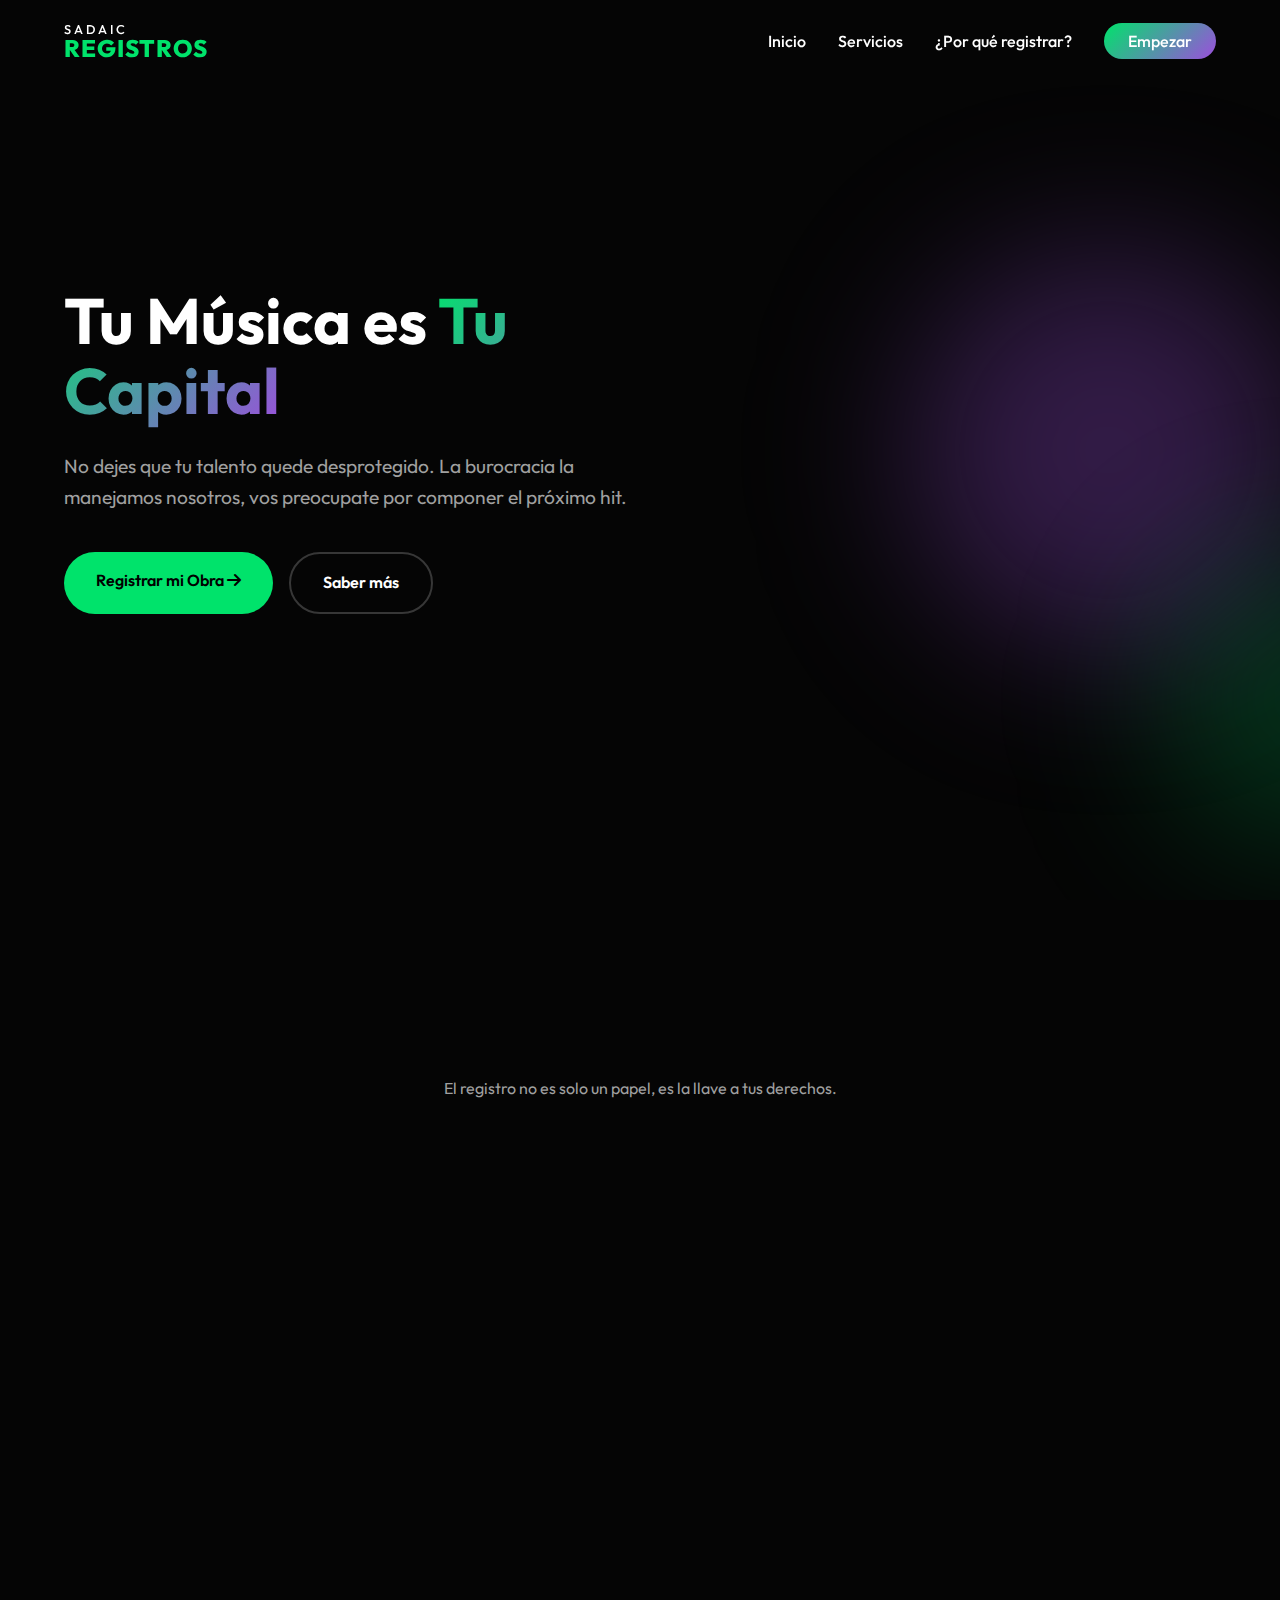
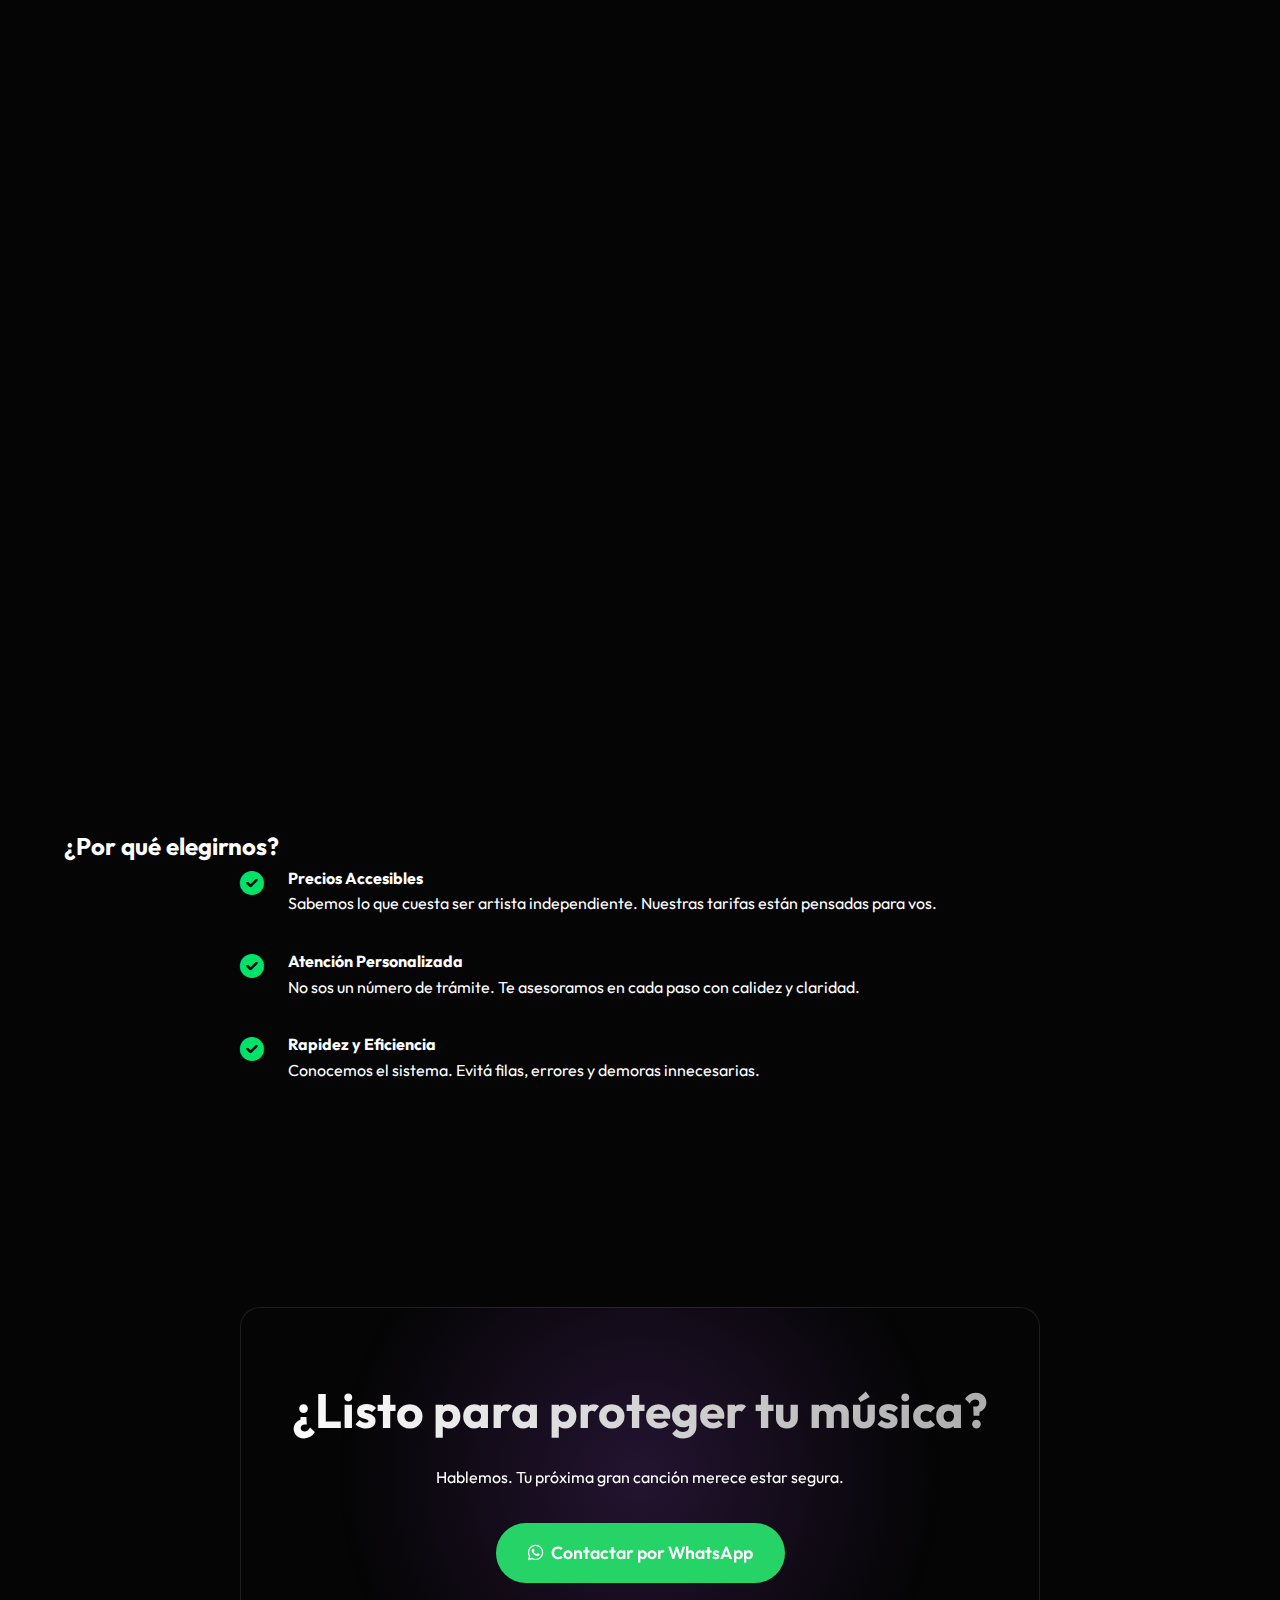
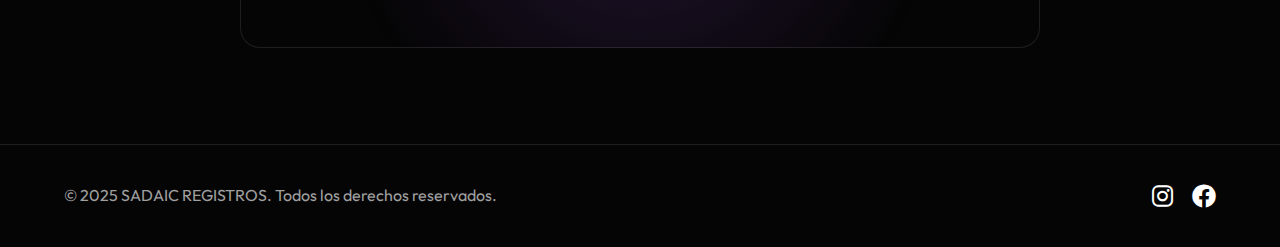
<file: index.html>
<!DOCTYPE html>
<html lang="es">

<head>
    <meta charset="UTF-8">
    <meta name="viewport" content="width=device-width, initial-scale=1.0">
    <title>SADAIC REGISTROS | Protegé tu Música</title>
    <meta name="description"
        content="Registrá tus canciones de forma rápida y segura en SADAIC y DNDA. Asesoramiento personalizado y precios accesibles.">
    <link rel="preconnect" href="https://fonts.googleapis.com">
    <link rel="preconnect" href="https://fonts.gstatic.com" crossorigin>
    <link href="https://fonts.googleapis.com/css2?family=Outfit:wght@300;400;600;800&display=swap" rel="stylesheet">
    <link rel="stylesheet" href="style.css">
    <link rel="stylesheet" href="https://cdnjs.cloudflare.com/ajax/libs/font-awesome/6.0.0/css/all.min.css">
</head>

<body>
    <nav class="navbar">
        <div class="logo">
            <span class="logo-small">SADAIC</span>
            <span class="logo-main"><span class="highlight">REGISTROS</span></span>
        </div>
        <ul class="nav-links">
            <li><a href="#inicio">Inicio</a></li>
            <li><a href="#servicios">Servicios</a></li>
            <li><a href="#importancia">¿Por qué registrar?</a></li>
            <li><a href="#contacto" class="cta-button">Empezar</a></li>
        </ul>
        <div class="hamburger">
            <i class="fas fa-bars"></i>
        </div>
    </nav>

    <header id="inicio" class="hero">
        <div class="hero-content">
            <h1>Tu Música es <span class="gradient-text">Tu Capital</span></h1>
            <p class="hero-subtitle">No dejes que tu talento quede desprotegido. La burocracia la manejamos nosotros,
                vos preocupate por componer el próximo hit.</p>
            <div class="hero-buttons">
                <a href="#contacto" class="btn-primary">Registrar mi Obra <i class="fas fa-arrow-right"></i></a>
                <a href="#importancia" class="btn-secondary">Saber más</a>
            </div>
        </div>
        <div class="hero-visual">
            <!-- Abstract decorative circles will be styled in CSS -->
            <div class="circle circle-1"></div>
            <div class="circle circle-2"></div>
        </div>
    </header>

    <section id="importancia" class="importance-section">
        <div class="container">
            <h2 class="section-title">¿Por qué registrar tus canciones?</h2>
            <p class="section-desc">El registro no es solo un papel, es la llave a tus derechos.</p>

            <div class="cards-grid">
                <div class="card glass">
                    <i class="fas fa-shield-alt card-icon"></i>
                    <h3>Propiedad Intelectual</h3>
                    <p>Sentá el precedente legal de que la obra es tuya. Evitá plagios y robos de autoría con el
                        respaldo de la DNDA.</p>
                </div>
                <div class="card glass">
                    <i class="fas fa-money-bill-wave card-icon"></i>
                    <h3>Cobro de Regalías</h3>
                    <p>Sin registro en SADAIC, no hay cobro. Asegurá tus ingresos por reproducciones en radio, TV, shows
                        y plataformas.</p>
                </div>
                <div class="card glass">
                    <i class="fas fa-file-contract card-icon"></i>
                    <h3>Profesionalismo</h3>
                    <p>Una obra registrada habla de un artista serio. Es fundamental para firmar contratos editoriales o
                        discográficos.</p>
                </div>
            </div>
        </div>
    </section>

    <section id="servicios" class="services-section">
        <div class="container">
            <h2 class="section-title">Nuestras Soluciones</h2>
            <div class="services-wrapper">
                <div class="service-item">
                    <div class="service-content">
                        <h3>Registro en DNDA</h3>
                        <p>Resguardo de obra inédita o publicada. El primer paso para proteger tu creación antes de que
                            salga a la luz.</p>
                    </div>
                </div>
                <div class="service-item">
                    <div class="service-content">
                        <h3>Registro en SADAIC</h3>
                        <p>Gestión del Boletín de Declaración. Alta de obra para que empiece a generar derechos
                            económicos.</p>
                    </div>
                </div>
                <div class="service-item">
                    <div class="service-content">
                        <h3>Transcripción de Partituras</h3>
                        <p>¿No sabés escribir música? No te preocupes. Pasamos tu audio a partitura, requisito
                            obligatorio para el registro.</p>
                    </div>
                </div>
            </div>
        </div>
    </section>

    <section id="nosotros" class="why-us-section">
        <div class="container">
            <div class="why-us-content">
                <h2>¿Por qué elegirnos?</h2>
                <ul class="benefits-list">
                    <li>
                        <i class="fas fa-check-circle"></i>
                        <div>
                            <strong>Precios Accesibles</strong>
                            <p>Sabemos lo que cuesta ser artista independiente. Nuestras tarifas están pensadas para
                                vos.</p>
                        </div>
                    </li>
                    <li>
                        <i class="fas fa-check-circle"></i>
                        <div>
                            <strong>Atención Personalizada</strong>
                            <p>No sos un número de trámite. Te asesoramos en cada paso con calidez y claridad.</p>
                        </div>
                    </li>
                    <li>
                        <i class="fas fa-check-circle"></i>
                        <div>
                            <strong>Rapidez y Eficiencia</strong>
                            <p>Conocemos el sistema. Evitá filas, errores y demoras innecesarias.</p>
                        </div>
                    </li>
                </ul>
            </div>
        </div>
    </section>

    <section id="contacto" class="cta-section">
        <div class="cta-container glass">
            <h2>¿Listo para proteger tu música?</h2>
            <p>Hablemos. Tu próxima gran canción merece estar segura.</p>
            <a href="https://wa.link/ardmm4" target="_blank" class="btn-whatsapp">
                <i class="fab fa-whatsapp"></i> Contactar por WhatsApp
            </a>
        </div>
    </section>

    <footer>
        <div class="footer-content">
            <p>&copy; 2025 SADAIC REGISTROS. Todos los derechos reservados.</p>
            <div class="socials">
                <a href="#"><i class="fab fa-instagram"></i></a>
                <a href="#"><i class="fab fa-facebook"></i></a>
            </div>
        </div>
    </footer>

    <script src="script.js"></script>
</body>

</html>
</file>
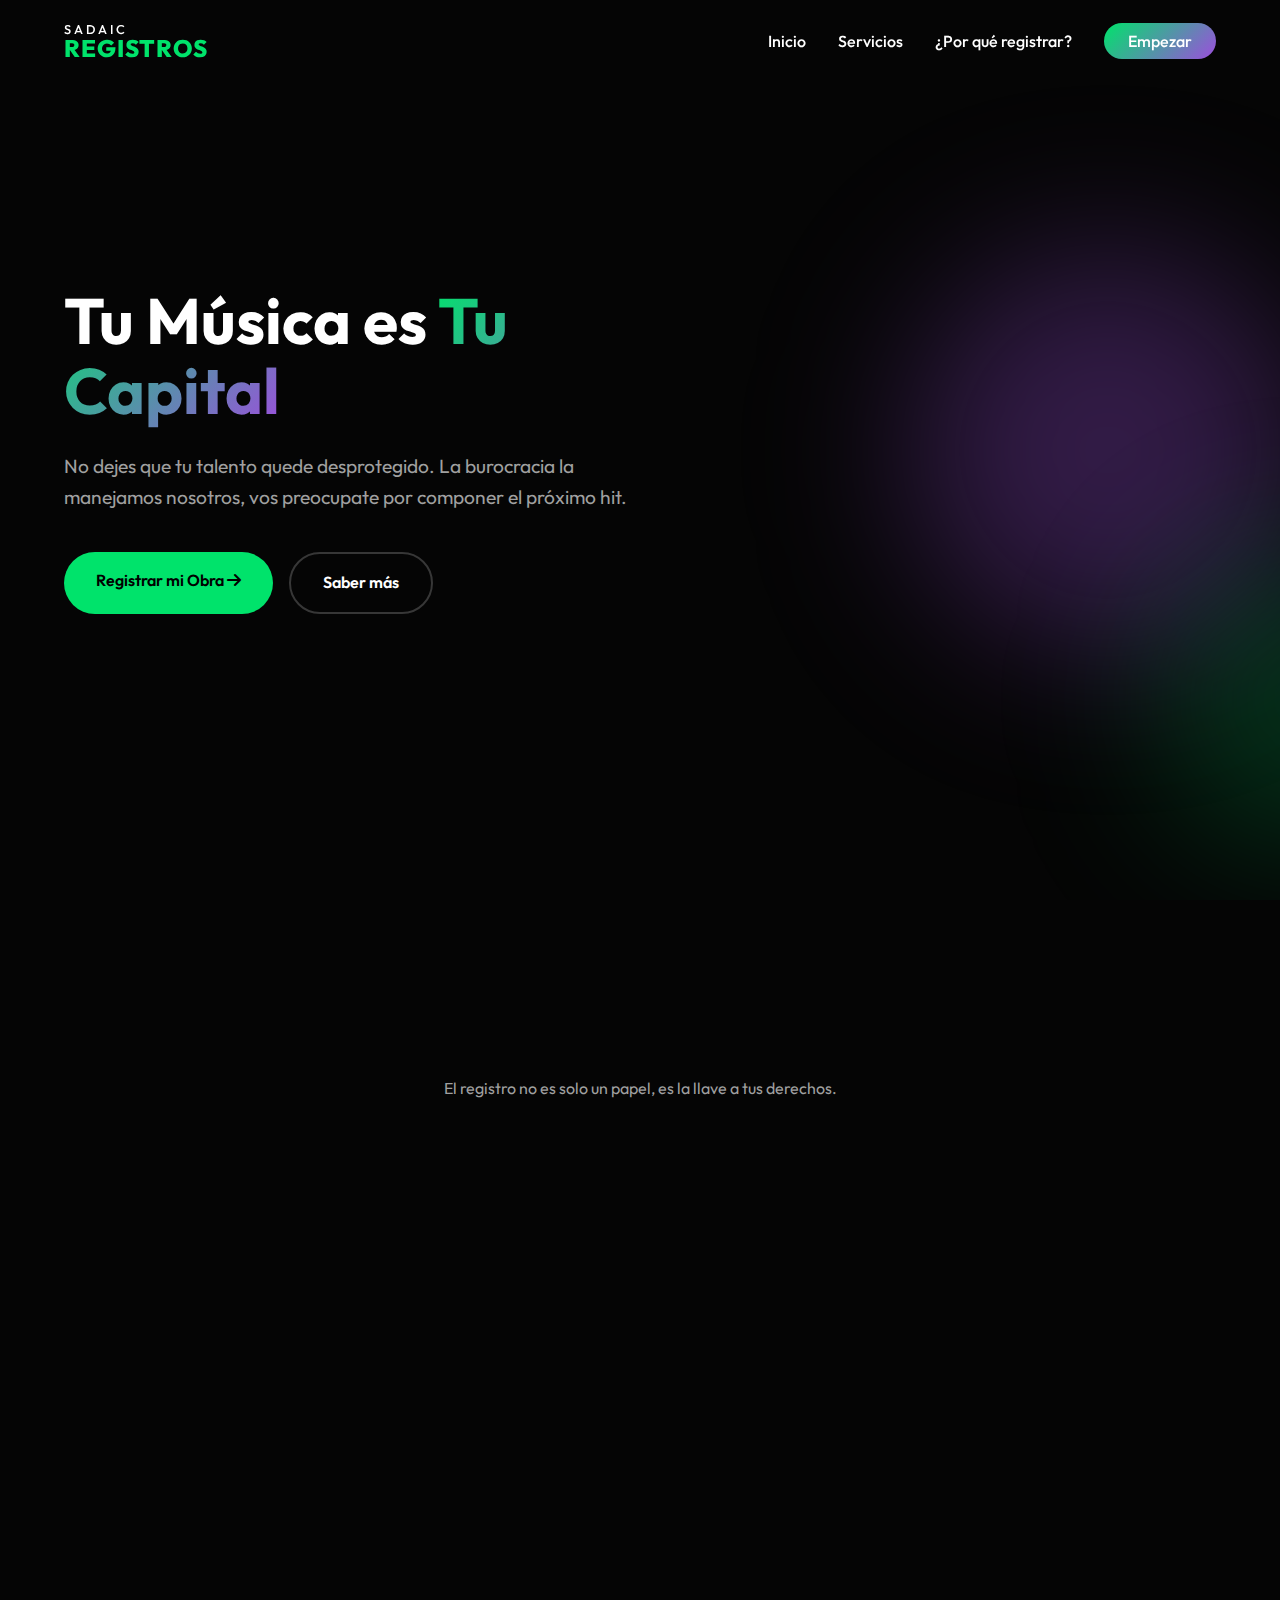
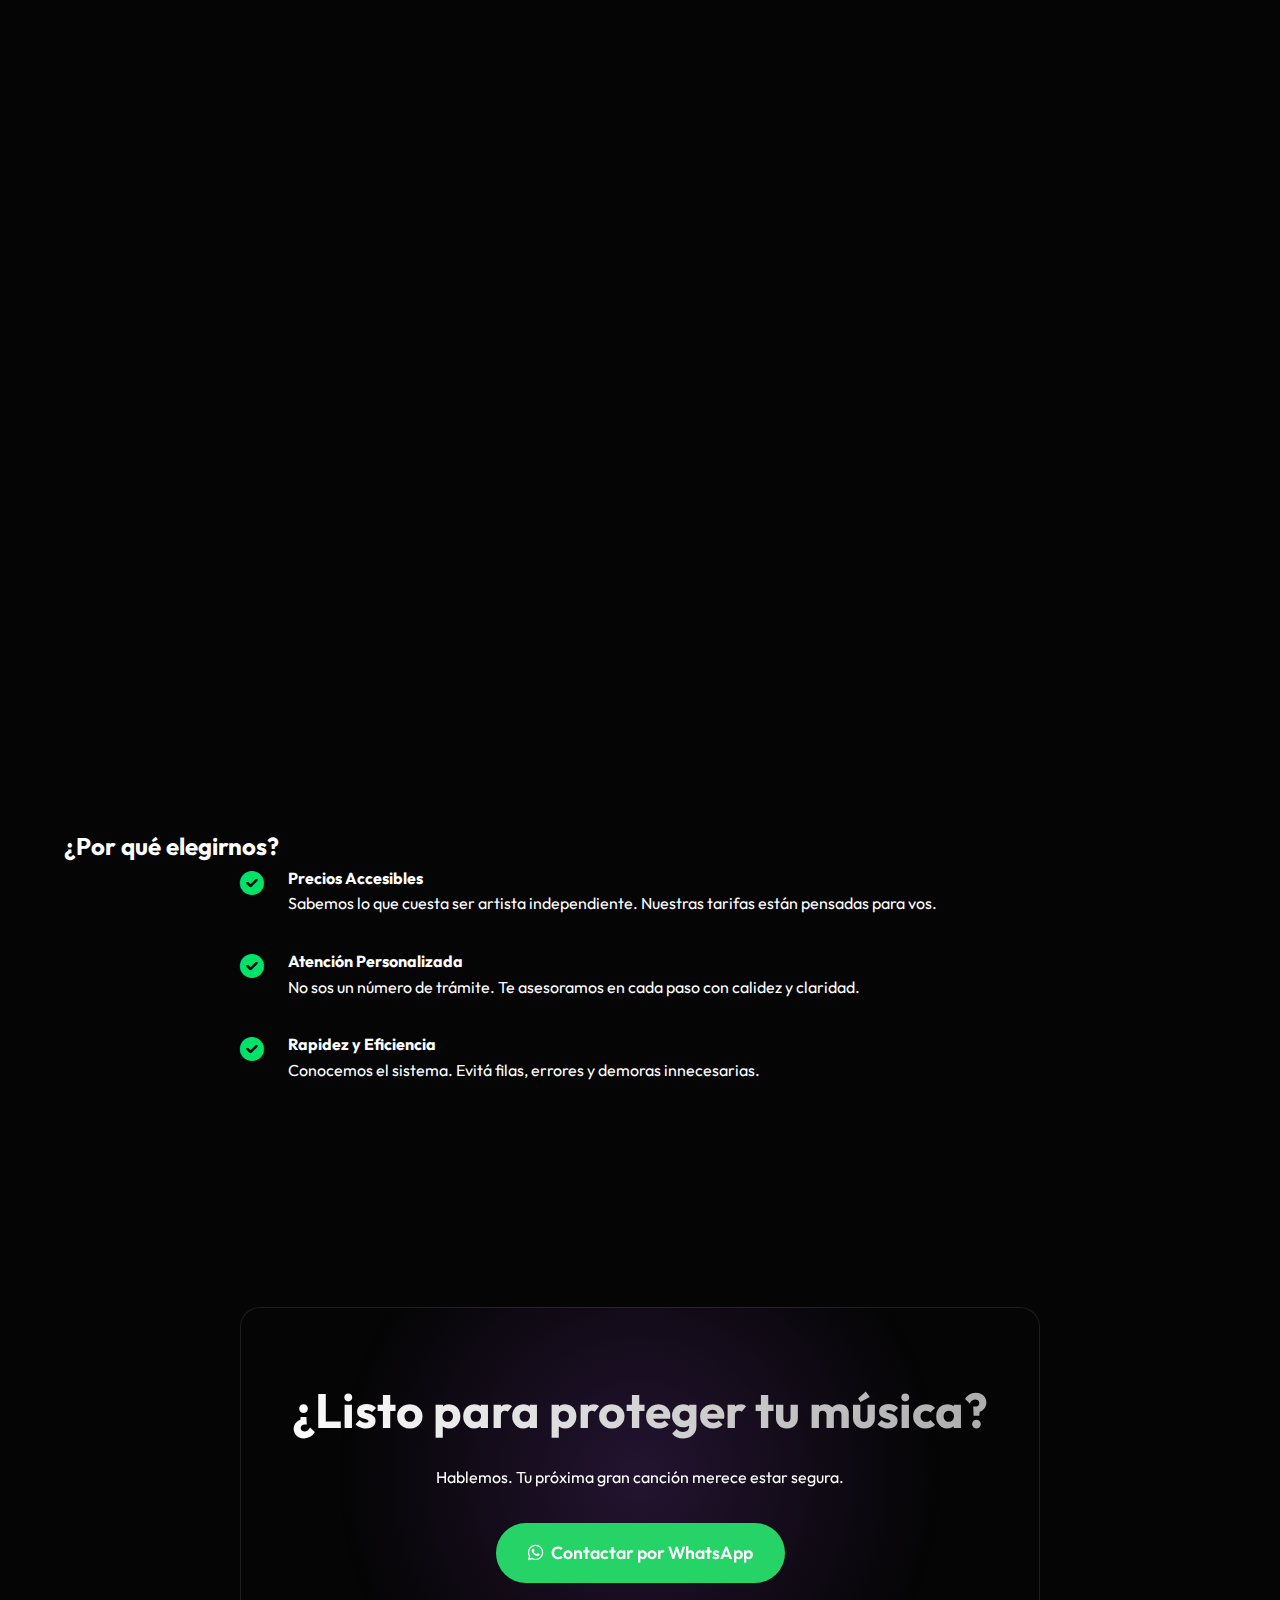
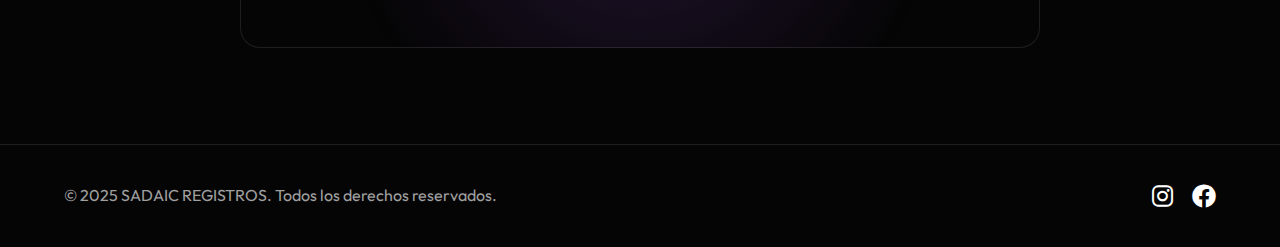
<file: 01.html>
<!DOCTYPE html>
<html lang="es">
<head>
    <meta charset="UTF-8">
    <meta name="viewport" content="width=device-width, initial-scale=1.0">
    <title>SADAIC REGISTROS | Protegé tu Música</title>
    <meta name="description"
        content="Registrá tus canciones de forma rápida y segura en SADAIC y DNDA. Asesoramiento personalizado y precios accesibles.">
    <link rel="preconnect" href="https://fonts.googleapis.com">
    <link rel="preconnect" href="https://fonts.gstatic.com" crossorigin>
    <link href="https://fonts.googleapis.com/css2?family=Outfit:wght@300;400;600;800&display=swap" rel="stylesheet">
    <link rel="stylesheet" href="style.css">
    <link rel="stylesheet" href="https://cdnjs.cloudflare.com/ajax/libs/font-awesome/6.0.0/css/all.min.css">
</head>
<body>
    <nav class="navbar">
        <div class="logo">
            <span class="logo-small">SADAIC</span>
            <span class="logo-main"><span class="highlight">REGISTROS</span></span>
        </div>
        <ul class="nav-links">
            <li><a href="#inicio">Inicio</a></li>
            <li><a href="#servicios">Servicios</a></li>
            <li><a href="#importancia">¿Por qué registrar?</a></li>
            <li><a href="#contacto" class="cta-button">Empezar</a></li>
        </ul>
        <div class="hamburger">
            <i class="fas fa-bars"></i>
        </div>
    </nav>
    <header id="inicio" class="hero">
        <div class="hero-content">
            <h1>Tu Música es <span class="gradient-text">Tu Capital</span></h1>
            <p class="hero-subtitle">No dejes que tu talento quede desprotegido. La burocracia la manejamos nosotros,
                vos preocupate por componer el próximo hit.</p>
            <div class="hero-buttons">
                <a href="#contacto" class="btn-primary">Registrar mi Obra <i class="fas fa-arrow-right"></i></a>
                <a href="#importancia" class="btn-secondary">Saber más</a>
            </div>
        </div>
        <div class="hero-visual">
            <!-- Abstract decorative circles will be styled in CSS -->
            <div class="circle circle-1"></div>
            <div class="circle circle-2"></div>
        </div>
    </header>
    <section id="importancia" class="importance-section">
        <div class="container">
            <h2 class="section-title">¿Por qué registrar tus canciones?</h2>
            <p class="section-desc">El registro no es solo un papel, es la llave a tus derechos.</p>
            <div class="cards-grid">
                <div class="card glass">
                    <i class="fas fa-shield-alt card-icon"></i>
                    <h3>Propiedad Intelectual</h3>
                    <p>Sentá el precedente legal de que la obra es tuya. Evitá plagios y robos de autoría con el
                        respaldo de la DNDA.</p>
                </div>
                <div class="card glass">
                    <i class="fas fa-money-bill-wave card-icon"></i>
                    <h3>Cobro de Regalías</h3>
                    <p>Sin registro en SADAIC, no hay cobro. Asegurá tus ingresos por reproducciones en radio, TV, shows
                        y plataformas.</p>
                </div>
                <div class="card glass">
                    <i class="fas fa-file-contract card-icon"></i>
                    <h3>Profesionalismo</h3>
                    <p>Una obra registrada habla de un artista serio. Es fundamental para firmar contratos editoriales o
                        discográficos.</p>
                </div>
            </div>
        </div>
    </section>
    <section id="servicios" class="services-section">
        <div class="container">
            <h2 class="section-title">Nuestras Soluciones</h2>
            <div class="services-wrapper">
                <div class="service-item">
                    <div class="service-content">
                        <h3>Registro en DNDA</h3>
                        <p>Resguardo de obra inédita o publicada. El primer paso para proteger tu creación antes de que
                            salga a la luz.</p>
                    </div>
                </div>
                <div class="service-item">
                    <div class="service-content">
                        <h3>Registro en SADAIC</h3>
                        <p>Gestión del Boletín de Declaración. Alta de obra para que empiece a generar derechos
                            económicos.</p>
                    </div>
                </div>
                <div class="service-item">
                    <div class="service-content">
                        <h3>Transcripción de Partituras</h3>
                        <p>¿No sabés escribir música? No te preocupes. Pasamos tu audio a partitura, requisito
                            obligatorio para el registro.</p>
                    </div>
                </div>
            </div>
        </div>
    </section>
    <section id="nosotros" class="why-us-section">
        <div class="container">
            <div class="why-us-content">
                <h2>¿Por qué elegirnos?</h2>
                <ul class="benefits-list">
                    <li>
                        <i class="fas fa-check-circle"></i>
                        <div>
                            <strong>Precios Accesibles</strong>
                            <p>Sabemos lo que cuesta ser artista independiente. Nuestras tarifas están pensadas para
                                vos.</p>
                        </div>
                    </li>
                    <li>
                        <i class="fas fa-check-circle"></i>
                        <div>
                            <strong>Atención Personalizada</strong>
                            <p>No sos un número de trámite. Te asesoramos en cada paso con calidez y claridad.</p>
                        </div>
                    </li>
                    <li>
                        <i class="fas fa-check-circle"></i>
                        <div>
                            <strong>Rapidez y Eficiencia</strong>
                            <p>Conocemos el sistema. Evitá filas, errores y demoras innecesarias.</p>
                        </div>
                    </li>
                </ul>
            </div>
        </div>
    </section>
    <section id="contacto" class="cta-section">
        <div class="cta-container glass">
            <h2>¿Listo para proteger tu música?</h2>
            <p>Hablemos. Tu próxima gran canción merece estar segura.</p>
            <a href="https://wa.link/ardmm4" target="_blank" class="btn-whatsapp">
                <i class="fab fa-whatsapp"></i> Contactar por WhatsApp
            </a>
        </div>
    </section>
    <footer>
        <div class="footer-content">
            <p>&copy; 2025 SADAIC REGISTROS. Todos los derechos reservados.</p>
            <div class="socials">
                <a href="#"><i class="fab fa-instagram"></i></a>
                <a href="#"><i class="fab fa-facebook"></i></a>
            </div>
        </div>
    </footer>
    <script src="script.js"></script>
</body>
</html>
</file>
<file: style.css>
:root {
    --bg-color: #050505;
    --card-bg: rgba(255, 255, 255, 0.05);
    --text-primary: #ffffff;
    --text-secondary: #a0a0a0;
    --accent-green: #00e36b;
    --accent-purple: #9d4edd;
    --gradient-main: linear-gradient(135deg, var(--accent-green), var(--accent-purple));
    --font-main: 'Outfit', sans-serif;
    --transition: all 0.3s ease;
}

* {
    margin: 0;
    padding: 0;
    box-sizing: border-box;
    scroll-behavior: smooth;
}

body {
    background-color: var(--bg-color);
    color: var(--text-primary);
    font-family: var(--font-main);
    line-height: 1.6;
    overflow-x: hidden;
}

/* Navbar */
.navbar {
    position: fixed;
    top: 0;
    width: 100%;
    padding: 1.5rem 5%;
    display: flex;
    justify-content: space-between;
    align-items: center;
    background: rgba(5, 5, 5, 0.8);
    backdrop-filter: blur(10px);
    z-index: 1000;
}

.logo {
    display: flex;
    flex-direction: column;
    justify-content: center;
    line-height: 0.9;
    text-decoration: none;
    cursor: pointer;
}

.logo-small {
    font-size: 0.8rem;
    font-weight: 500;
    letter-spacing: 3px;
    color: var(--text-primary);
    margin-bottom: 2px;
}

.logo-main {
    font-size: 1.5rem;
    font-weight: 800;
    letter-spacing: 1px;
    text-transform: uppercase;
}

.highlight {
    color: var(--accent-green);
}

.nav-links {
    display: flex;
    gap: 2rem;
    list-style: none;
    align-items: center;
}

.nav-links a {
    text-decoration: none;
    color: var(--text-primary);
    font-weight: 500;
    transition: var(--transition);
}

.nav-links a:hover {
    color: var(--accent-purple);
}

.cta-button {
    background: var(--gradient-main);
    padding: 0.5rem 1.5rem;
    border-radius: 50px;
    font-weight: 600;
}

.cta-button:hover {
    transform: scale(1.05);
    box-shadow: 0 0 15px rgba(157, 78, 221, 0.5);
    color: white !important;
}

.hamburger {
    display: none;
    font-size: 1.5rem;
    cursor: pointer;
}

/* Hero Section */
.hero {
    min-height: 100vh;
    display: flex;
    align-items: center;
    justify-content: space-between;
    padding: 0 5%;
    position: relative;
    overflow: hidden;
}

.hero-content {
    max-width: 600px;
    z-index: 2;
}

h1 {
    font-size: 4rem;
    line-height: 1.1;
    margin-bottom: 1.5rem;
}

.gradient-text {
    background: var(--gradient-main);
    -webkit-background-clip: text;
    background-clip: text;
    -webkit-text-fill-color: transparent;
}

.hero-subtitle {
    font-size: 1.2rem;
    color: var(--text-secondary);
    margin-bottom: 2.5rem;
}

.hero-buttons {
    display: flex;
    gap: 1rem;
}

.btn-primary,
.btn-secondary,
.btn-whatsapp {
    display: inline-block;
    padding: 1rem 2rem;
    border-radius: 50px;
    text-decoration: none;
    font-weight: 600;
    transition: var(--transition);
}

.btn-primary {
    background: var(--accent-green);
    color: #000;
}

.btn-primary:hover {
    background: #00ff77;
    transform: translateY(-2px);
    box-shadow: 0 5px 20px rgba(0, 227, 107, 0.3);
}

.btn-secondary {
    border: 2px solid rgba(255, 255, 255, 0.2);
    color: var(--text-primary);
}

.btn-secondary:hover {
    border-color: var(--accent-purple);
    color: var(--accent-purple);
}

/* Abstract Background Circles */
.hero-visual {
    position: absolute;
    top: 50%;
    right: -10%;
    transform: translateY(-50%);
    z-index: 1;
}

.circle {
    border-radius: 50%;
    position: absolute;
    filter: blur(80px);
}

.circle-1 {
    width: 400px;
    height: 400px;
    background: rgba(157, 78, 221, 0.3);
    top: -200px;
    right: 100px;
    animation: float 6s ease-in-out infinite;
}

.circle-2 {
    width: 300px;
    height: 300px;
    background: rgba(0, 227, 107, 0.2);
    top: 100px;
    right: -50px;
    animation: float 8s ease-in-out infinite reverse;
}

@keyframes float {

    0%,
    100% {
        transform: translateY(0);
    }

    50% {
        transform: translateY(-20px);
    }
}

/* Sections General */
section {
    padding: 6rem 5%;
}

.section-title {
    font-size: 2.5rem;
    text-align: center;
    margin-bottom: 1rem;
}

.section-desc {
    text-align: center;
    color: var(--text-secondary);
    max-width: 600px;
    margin: 0 auto 4rem;
}

.container {
    max-width: 1200px;
    margin: 0 auto;
}

/* Importance - Glass Cards */
.cards-grid {
    display: grid;
    grid-template-columns: repeat(auto-fit, minmax(300px, 1fr));
    gap: 2rem;
}

.glass {
    background: var(--card-bg);
    backdrop-filter: blur(10px);
    border: 1px solid rgba(255, 255, 255, 0.1);
    border-radius: 20px;
    padding: 2.5rem;
    transition: var(--transition);
}

.glass:hover {
    transform: translateY(-10px);
    border-color: var(--accent-purple);
    box-shadow: 0 10px 40px rgba(0, 0, 0, 0.5);
}

.card-icon {
    font-size: 2.5rem;
    color: var(--accent-green);
    margin-bottom: 1.5rem;
}

.card h3 {
    font-size: 1.5rem;
    margin-bottom: 1rem;
}

.card p {
    color: var(--text-secondary);
}

/* Services */
.services-wrapper {
    display: grid;
    gap: 2rem;
}

.service-item {
    background: linear-gradient(90deg, transparent, rgba(255, 255, 255, 0.03), transparent);
    padding: 2rem;
    border-left: 3px solid var(--accent-purple);
    border-radius: 0 10px 10px 0;
}

.service-item h3 {
    font-size: 1.8rem;
    margin-bottom: 0.5rem;
    color: var(--accent-purple);
}

/* Why Us */
.benefits-list {
    list-style: none;
    max-width: 800px;
    margin: 0 auto;
}

.benefits-list li {
    display: flex;
    gap: 1.5rem;
    margin-bottom: 2rem;
    align-items: flex-start;
}

.benefits-list i {
    font-size: 1.5rem;
    color: var(--accent-green);
    margin-top: 5px;
}

/* CTA Section */
.cta-section {
    text-align: center;
}

.cta-container {
    max-width: 800px;
    margin: 0 auto;
    padding: 4rem 2rem;
    background: radial-gradient(circle at center, rgba(157, 78, 221, 0.2), transparent 70%);
}

.cta-container h2 {
    font-size: 3rem;
    margin-bottom: 1rem;
    background: linear-gradient(to right, #fff, #aaa);
    -webkit-background-clip: text;
    background-clip: text;
    -webkit-text-fill-color: transparent;
}

.btn-whatsapp {
    background: #25D366;
    color: white;
    margin-top: 2rem;
    font-size: 1.1rem;
    display: inline-flex;
    align-items: center;
    gap: 0.5rem;
}

.btn-whatsapp:hover {
    background: #1ebc59;
}

/* Footer */
footer {
    border-top: 1px solid rgba(255, 255, 255, 0.1);
    padding: 2rem 5%;
    text-align: center;
    color: var(--text-secondary);
}

.footer-content {
    display: flex;
    justify-content: space-between;
    align-items: center;
    flex-wrap: wrap;
    gap: 1rem;
}

.socials a {
    color: var(--text-primary);
    font-size: 1.5rem;
    margin-left: 1rem;
    transition: var(--transition);
}

.socials a:hover {
    color: var(--accent-green);
}

/* Responsive */
@media (max-width: 768px) {
    .navbar {
        padding: 1rem;
    }

    .nav-links {
        display: none;
    }

    .nav-links.active {
        display: flex;
        flex-direction: column;
        position: absolute;
        top: 70px;
        left: 0;
        width: 100%;
        background: rgba(5, 5, 5, 0.95);
        padding: 2rem;
        border-bottom: 1px solid rgba(255, 255, 255, 0.1);
        box-shadow: 0 10px 20px rgba(0, 0, 0, 0.5);
    }

    .nav-links.active li {
        margin-bottom: 1.5rem;
        text-align: center;
    }

    .hamburger {
        display: block;
    }

    h1 {
        font-size: 3rem;
    }

    .hero-content {
        padding-top: 4rem;
    }

    .hero-visual {
        opacity: 0.5;
        right: -30%;
    }

    .footer-content {
        flex-direction: column;
        text-align: center;
    }
}
</file>
